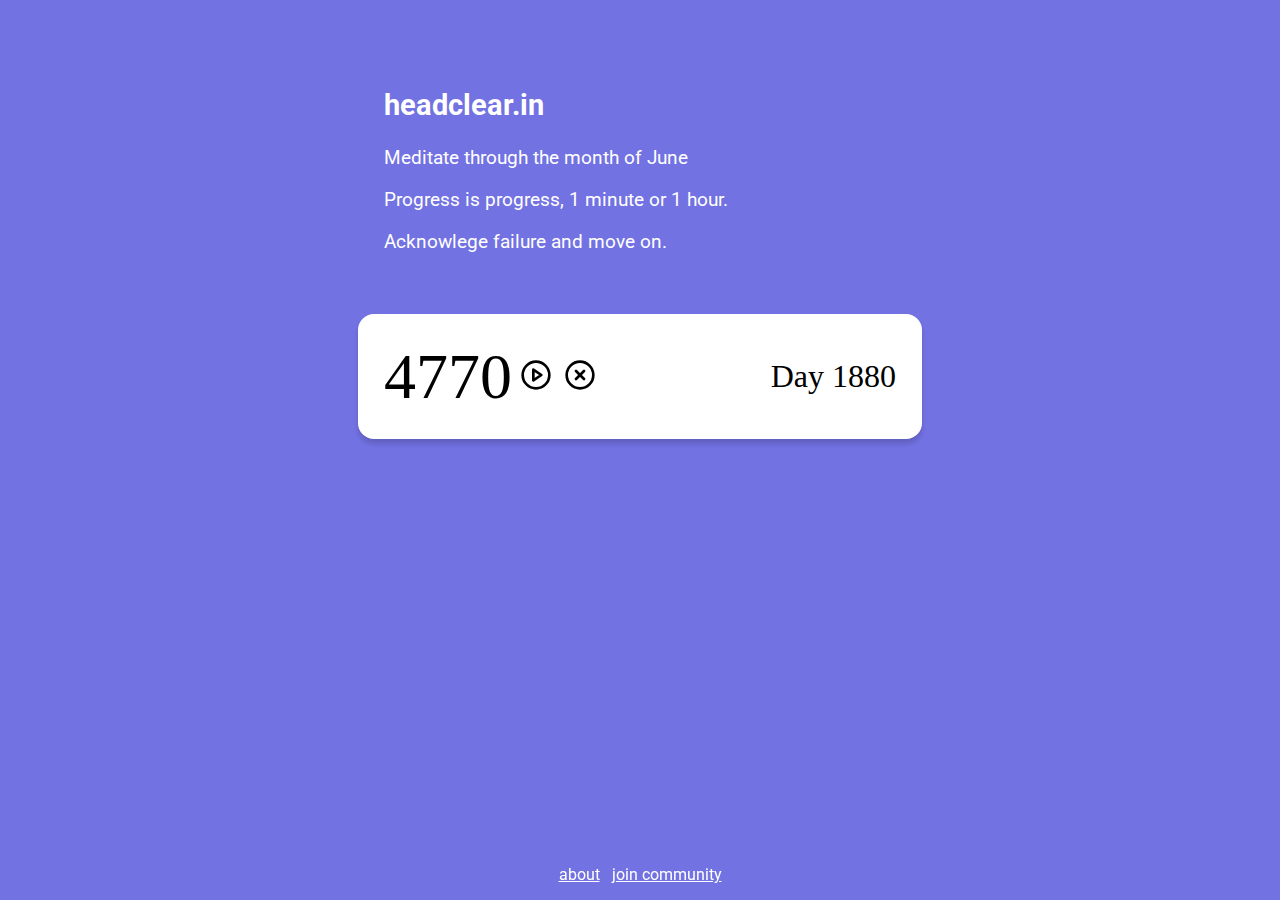
<file: index.html>
<!DOCTYPE html>
<html>

<head>
    <meta name="viewport" content="width=device-width, initial-scale=1.0">
    <link rel="stylesheet" href="asset/css/index.css">
    <link rel="preconnect" href="https://fonts.gstatic.com">
    <meta charset="UTF-8">
    <meta name="description" content="A meditation app that doesn't offer any choices.">
    <link href="https://fonts.googleapis.com/css2?family=Roboto:wght@100&display=swap" rel="stylesheet">
    <!-- Global site tag (gtag.js) - Google Analytics -->
    <script async src="https://www.googletagmanager.com/gtag/js?id=G-F8D085Y2K2"></script>
    <script>
        window.dataLayer = window.dataLayer || [];

        function gtag() {
            dataLayer.push(arguments);
        }
        gtag('js', new Date());

        gtag('config', 'G-F8D085Y2K2');
    </script>
    <title> Day One of June | headclear.in</title>
</head>

<body>
    <div id="contentintro">
        <h2 id="titlecontent">headclear.in</h2>
        <p>
            Meditate through the month of June
        </p>
        <p>
            Progress is progress, 1 minute or 1 hour.
        </p>
        <p>
            Acknowlege failure and move on.
        </p>
    </div>
    <div id="countdown">
        <div id="countdown-number"></div>
        <div id="countdown-start">
            <a href="#" onclick="timerStart()"><img src="asset/images/play-circle.svg"></a>
        </div>
        <div id="countdown-reset">
            <a href="#" onclick="timerClear()"><img src="asset/images/x-circle.svg"></a>
        </div>
        <div id="countdown-text">Day <span id="daycount"></span></div>
        <audio id="player">
            <source src='asset/music/meydan.mp3' type='audio/mpeg'/>
          </audio>
    </div>
    <div class="footer">
        <p> <a href="about.html">about</a>&nbsp;&nbsp;&nbsp;<a href="https://discord.gg/ByNb7K2Fcs" target="_blank">join community</a></p>
    </div>
    <script src="asset/js/index.js"></script>
</body>

</html>
</file>
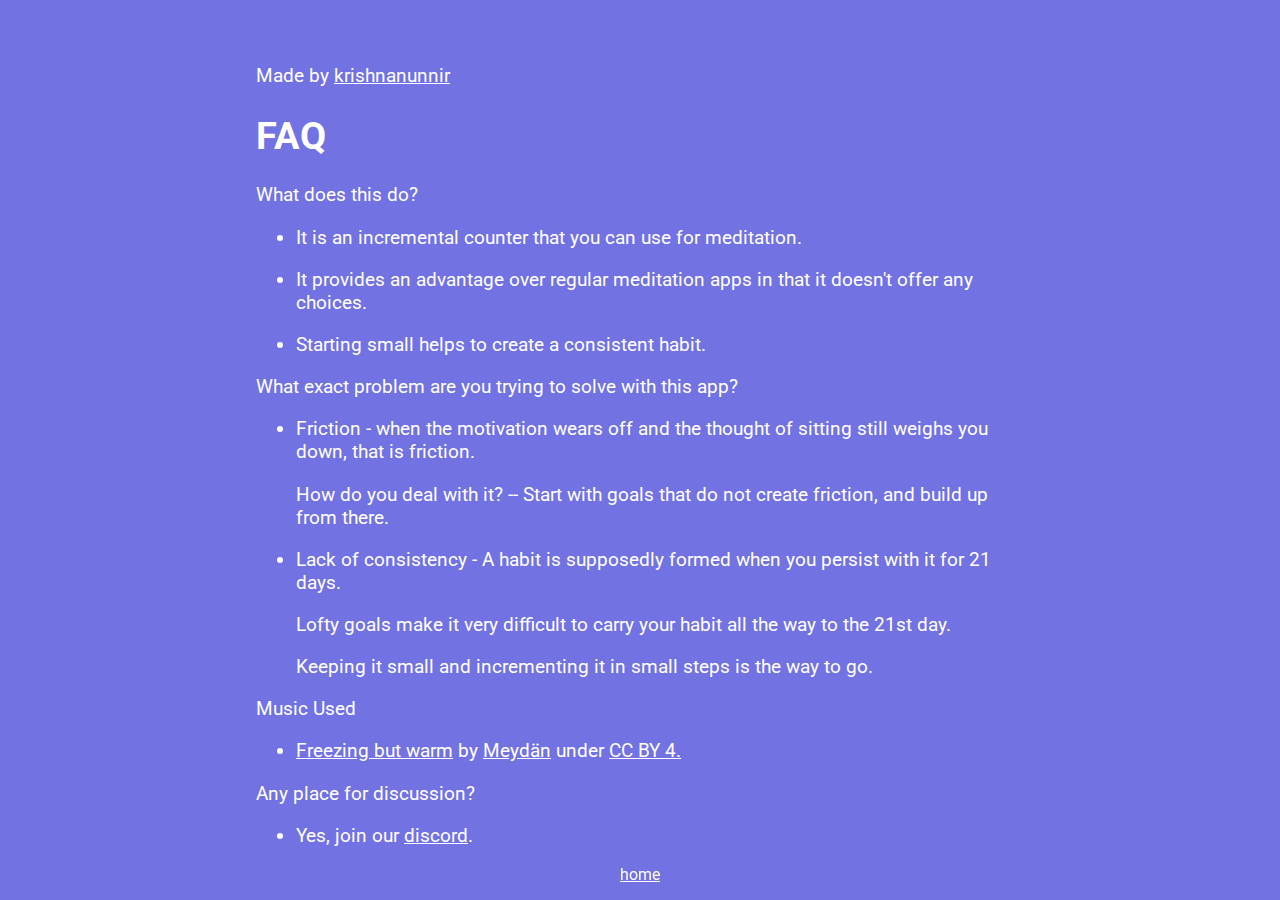
<file: about.html>
<!DOCTYPE html>
<html>

<head>
    <link rel="stylesheet" href="asset/css/index.css">
    <link rel="preconnect" href="https://fonts.gstatic.com">
    <meta name="viewport" content="width=device-width, initial-scale=1.0">
    <link href="https://fonts.googleapis.com/css2?family=Roboto:wght@100&display=swap" rel="stylesheet">

    <title>Day One Of June | headclear.in</title>
</head>

<body>
    <div id="aboutintro">
        Made by <a href="https://twitter.com/bizzaretor">krishnanunnir</a>
        <h1>
            FAQ
        </h1>

        <p>What does this do?</p>
        <ul>
            <li>
                <p>It is an incremental counter that you can use for meditation.</p>
            </li>
            <li>
                <p>It provides an advantage over regular meditation apps in that it doesn't offer any choices.</p>
            </li>
            <li>
                <p> Starting small helps to create a consistent habit.</p>
            </li>
        </ul>
        <p>What exact problem are you trying to solve with this app?</p>
        <ul>
            <li>
                <p>Friction - when the motivation wears off and the thought of sitting still weighs you down, that is friction.</p>
                <p> How do you deal with it? -- Start with goals that do not create friction, and build up from there. </p>
            </li>
            <li>
                <p>Lack of consistency - A habit is supposedly formed when you persist with it for 21 days.</p>
                <p>Lofty goals make it very difficult to carry your habit all the way to the 21st day.</p>
                <p>Keeping it small and incrementing it in small steps is the way to go.</p>
            </li>
        </ul>
        <p>Music Used</p>
        <ul>
            <li>
                <a href="https://www.youtube.com/watch?v=yFxqxaMORS8">Freezing but warm</a> by <a href="https://www.youtube.com/channel/UCAerMM15hr8nVRHJqQ1SlYw">Meydän</a> under <a href="https://creativecommons.org/licenses/by/4.0/">CC BY 4.</a>
            </li>
        </ul>
        <p>Any place for discussion?</p>
        <ul>
            <li>Yes, join our <a href="https://discord.gg/b46RZsQe8k">discord</a>.</li>
        </ul>
    </div>
    <div class="footer">
        <p> <a href="index.html">home</a></p>
    </div>
</body>

</html>
</file>
<file: asset/css/index.css>
body {
    height: 100%;
    width: 100%;
    background-color: #7272e3;
    margin: 0;
}

#countdown {
    position: relative;
    margin: auto;
    border-radius: 1em;
    width: 40%;
    padding: 2%;
    box-shadow: 0 5px 5px rgba(0, 0, 0, 0.15);
    margin-top: 1em;
    background-color: white;
    display: flex;
}

#countdown-number {
    flex-shrink: 0;
    color: black;
    display: inline-block;
    font-size: 4em;
}

#countdown-start {
    padding: 1%;
    margin: auto;
}

#countdown-reset {
    margin: auto;
}

#countdown-start img {
    padding: 0.2em;
}

#countdown-reset img {
    padding: 0.2em;
}

#countdown-text {
    flex-grow: 1;
    text-align: right;
    font-size: 2em;
    margin: auto;
}

@keyframes countdown {
    from {
        stroke-dashoffset: 0px;
    }
    to {
        stroke-dashoffset: 113px;
    }
}

#navigation {
    position: relative;
    margin: auto;
    padding-left: 2%;
    padding-right: 2%;
    color: white;
    display: flex;
    font-size: 1.5em;
    font-family: 'Roboto', sans-serif;
}

.elem-navigation {
    text-align: right;
    flex-grow: 1;
    padding: 10px;
}

#aboutnav {
    text-align: left;
}

a {
    text-decoration: underline;
    color: white;
    line-height: 16px;
}

#contentintro {
    position: relative;
    margin: auto;
    color: white;
    width: 40%;
    padding: 2%;
    margin-top: 2em;
    font-family: 'Roboto', sans-serif;
    font-size: 1.2em;
}

.footer {
    position: fixed;
    left: 0;
    bottom: 0;
    width: 100%;
    color: white;
    text-align: center;
    font-family: 'Roboto', sans-serif;
}

li a {
    text-decoration: underline;
}

#aboutintro {
    position: relative;
    margin: auto;
    color: white;
    width: 60%;
    padding: 2%;
    margin-top: 2em;
    font-family: 'Roboto', sans-serif;
    font-size: 1.2em;
}

@media only screen and (max-width: 600px) {
    #countdown {
        width: 86%;
        padding: 4%;
    }
    #navigation {
        width: 90%;
    }
    #contentintro {
        width: 90%;
    }
    #basedonnav {
        font-size: 0.9em;
    }
    #aboutintro {
        width: 90%;
    }
    .footer {
        position: relative;
        left: 0;
        bottom: 0;
    }
}
</file>
